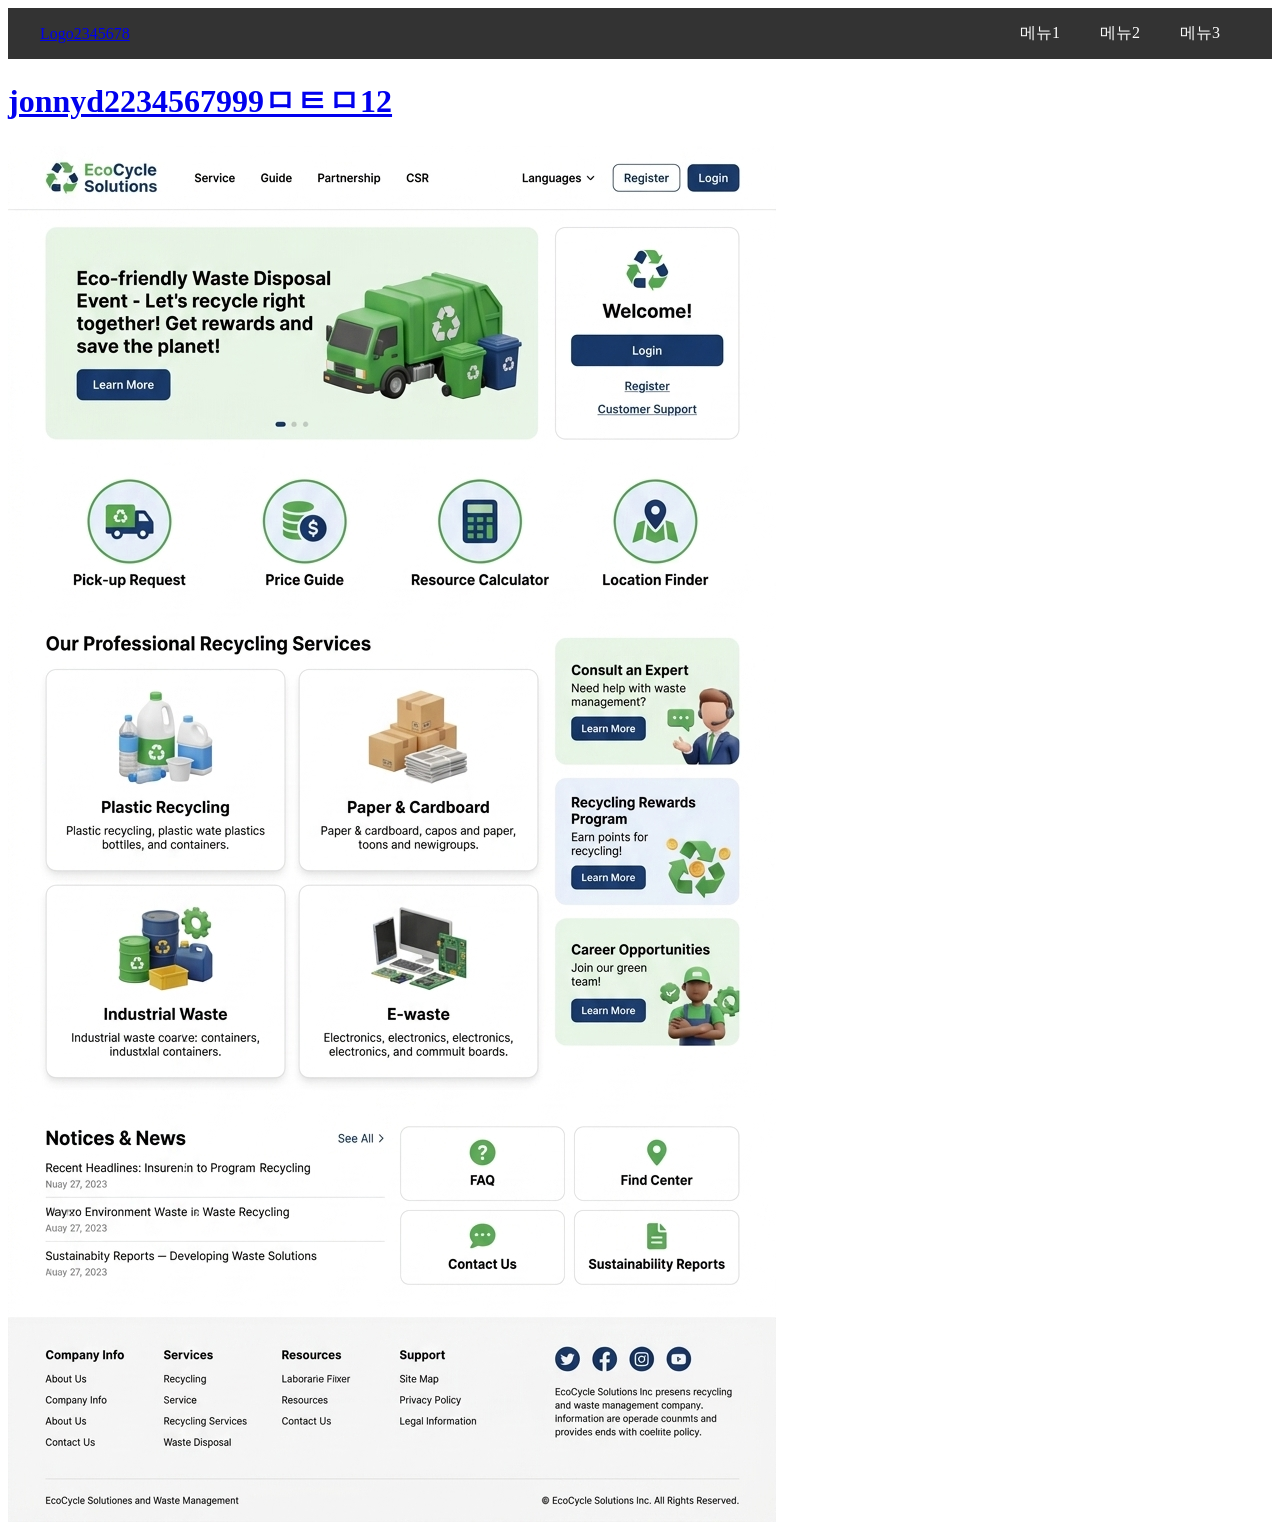
<file: index.html>
<!DOCTYPE html>
<html lang="ko">
<head>
    <meta charset="UTF-8">
    <meta name="viewport" content="width=device-width, initial-scale=1.0">
    <title>Document</title>
    <link rel="stylesheet" href="style.css">
</head>
<body>
    <nav>
        <div class="nav-container">
            <div class="logo">
                <a href="#">Logo2345678</a>
            </div>
            <ul class="nav-menu">
                <li><a href="#">메뉴1</a></li>
                <li><a href="#">메뉴2</a></li>
                <li><a href="#">메뉴3</a></li>
            </ul>
            <div class="hamburger" id="hamburger">
                <span></span>
                <span></span>
                <span></span<ul class="nav-menu">
                <li class="nav-item">
                    <a href="#">메뉴1</a>
                    <ul class="submenu">
                        <li><a href="#">메뉴1 서브1</a></li>
                        <li><a href="#">메뉴1 서브2</a></li>
                    </ul>
                </li>
                <li class="nav-item">
                    <a href="#">메뉴2</a>
                    <ul class="submenu">
                        <li><a href="#">메뉴2 서브1</a></li>
                        <li><a href="#">메뉴2 서브2</a></li>
                    </ul>
                </li>
                <li class="nav-item">
                    <a href="#">메뉴3</a>
                    <ul class="submenu">
                        <li><a href="#">메뉴3 서브1</a></li>
                        <li><a href="#">메뉴3 서브2</a></li>
                    </ul>
                </li>
            </ul>/* 서브메뉴 */
.submenu {
    display: none;
    position: absolute;
    top: 100%;
    left: 0;
    width: 100%;
    background-color: rgba(0, 0, 0, 0.9);
    z-index: 1000;
    padding: 0;
    margin: 0;
}

.submenu li {
    padding: 10px 20px;
}

.submenu li a {
    color: #ccc;
    text-decoration: none;
    display: block;
}

.submenu li a:hover {
    color: white;
}

/* 1 차 메뉴 호버 시 해당 서브메뉴 표시 */
.nav-item:hover .submenu {
    display: block;
}

/* 메뉴 간격 */
.nav-item {
    position: relative;
    margin-right: 10px;
}

/* 서브메뉴 컨테이너 제거 */
.submenu-container {
    display: none; /* 전체 컨테이너 제거 */
}
            </div>
        </div>
        <div class="submenu">
            <div class="submenu-container">
                <div class="submenu-column">
                    <h3>메뉴1 서브1</h3>
                    <ul>
                        <li><a href="#">항목1</a></li>
                        <li><a href="#">항목2</a></li>
                    </ul>
                </div>
                <div class="submenu-column">
                    <h3>메뉴1 서브2</h3>
                    <ul>
                        <li><a href="#">항목3</a></li>
                        <li><a href="#">항목4</a></li>
                    </ul>
                </div>
                <div class="submenu-column">
                    <h3>메뉴2 서브1</h3>
                    <ul>
                        <li><a href="#">항목5</a></li>
                        <li><a href="#">항목6</a></li>
                    </ul>
                </div>
                <div class="submenu-column">
                    <h3>메뉴3 서브1</h3>
                    <ul>
                        <li><a href="#">항목7</a></li>
                        <li><a href="#">항목8</a></li>
                    </ul>
                </div>
                <div class="submenu-column">
                    <h3>메뉴3 서브2</h3>
                    <ul>
                        <li><a href="#">항목9</a></li>
                        <li><a href="#">항목10</a></li>
                    </ul>
                </div>
            </div>
        </div>
    </nav>

    <h1><a href="jonny.html">jonnyd2234567999ㅁㅌㅁ12</a></h1>
    <img src="images/screen.png" alt="">

    <script src="https://cdnjs.cloudflare.com/ajax/libs/gsap/3.12.2/gsap.min.js"></script>
    <script src="script.js"></script>
</body>
</html>
</body>
</html>
</file>
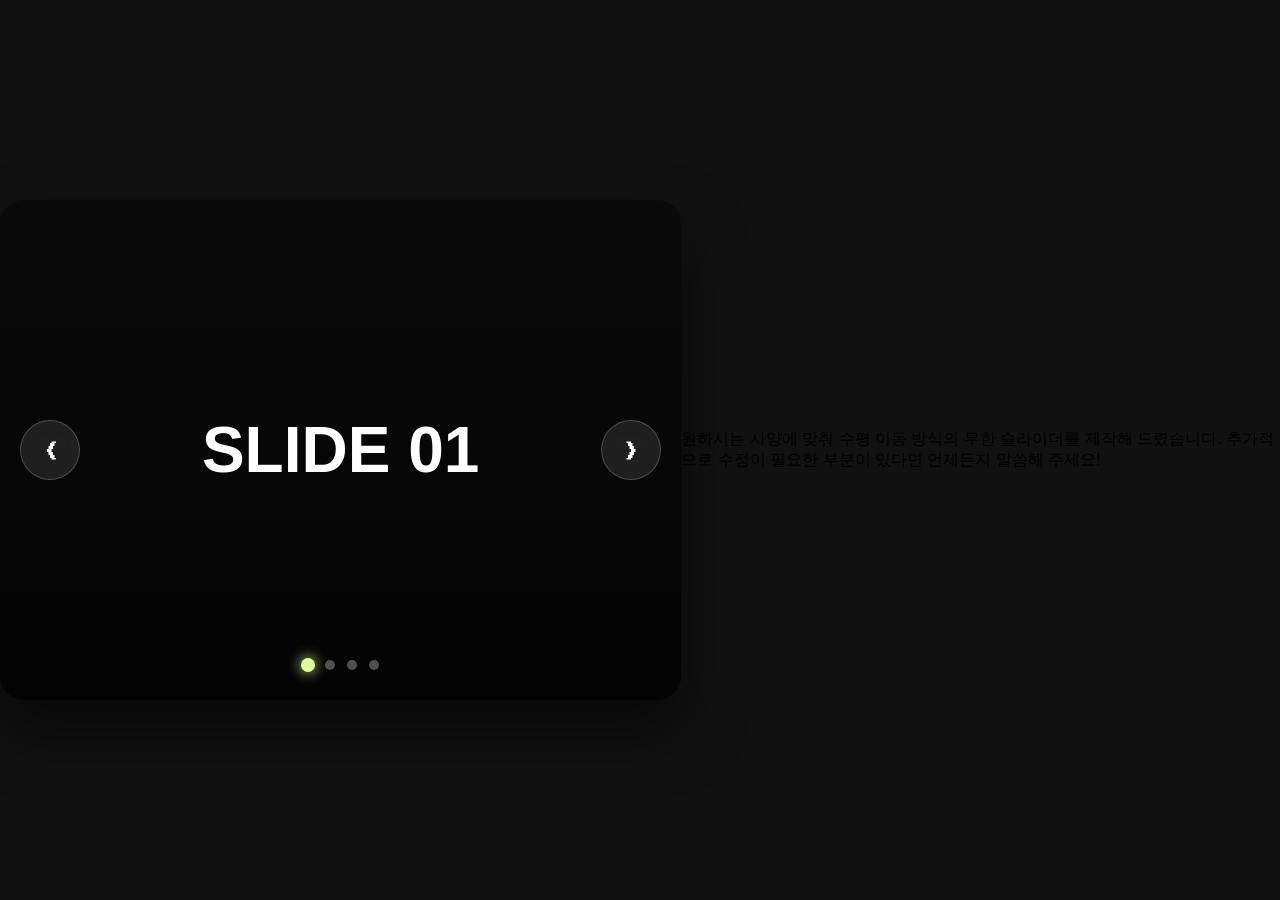
<file: kkk.html>
<!DOCTYPE html>
<html lang="ko">
<head>
    <meta charset="UTF-8">
    <meta name="viewport" content="width=device-width, initial-scale=1.0">
    <title>Modern Infinite Horizontal Slider</title>
    <style>
        :root {
            --primary-color: #deff9a;
            --bg-color: #0a0a0a;
            --slide-speed: 0.5s;
        }

        body {
            margin: 0;
            padding: 0;
            display: flex;
            justify-content: center;
            align-items: center;
            min-height: 100vh;
            background-color: #111;
            font-family: 'Urbanist', sans-serif;
        }

        /* 슬라이더 메인 컨테이너 */
        .slider-wrapper {
            position: relative;
            width: 90%;
            max-width: 1000px;
            height: 500px;
            overflow: hidden;
            border-radius: 24px;
            box-shadow: 0 30px 60px rgba(0,0,0,0.5);
            background-color: var(--bg-color);
        }

        /* 슬라이드들이 담긴 트랙 */
        .slider-track {
            display: flex;
            height: 100%;
            transition: transform var(--slide-speed) cubic-bezier(0.4, 0, 0.2, 1);
        }

        .slide {
            min-width: 100%;
            height: 100%;
            display: flex;
            justify-content: center;
            align-items: center;
            color: #fff;
            font-size: 4rem;
            font-weight: 700;
            background-size: cover;
            background-position: center;
            position: relative;
        }

        /* 슬라이드 오버레이 (텍스트 가독성) */
        .slide::after {
            content: '';
            position: absolute;
            top: 0; left: 0; width: 100%; height: 100%;
            background: linear-gradient(to top, rgba(0,0,0,0.7), transparent);
        }
        .slide span { position: relative; z-index: 2; }

        /* 네비게이션 버튼 (좌우 사이드 배치) */
        .nav-btn {
            position: absolute;
            top: 50%;
            transform: translateY(-50%);
            background: rgba(255, 255, 255, 0.1);
            backdrop-filter: blur(10px);
            border: 1px solid rgba(255, 255, 255, 0.2);
            color: #fff;
            width: 60px;
            height: 60px;
            border-radius: 50%;
            cursor: pointer;
            z-index: 10;
            display: flex;
            justify-content: center;
            align-items: center;
            font-size: 1.5rem;
            transition: all 0.3s ease;
        }

        .nav-btn:hover {
            background-color: var(--primary-color);
            color: #000;
            border-color: var(--primary-color);
            box-shadow: 0 0 20px var(--primary-color);
        }

        .prev-btn { left: 20px; }
        .next-btn { right: 20px; }

        /* 페이지네이션 도트 */
        .pagination {
            position: absolute;
            bottom: 30px;
            left: 50%;
            transform: translateX(-50%);
            display: flex;
            gap: 12px;
            z-index: 10;
        }

        .dot {
            width: 10px;
            height: 10px;
            background: rgba(255, 255, 255, 0.3);
            border-radius: 50%;
            cursor: pointer;
            transition: all 0.3s ease;
        }

        .dot.active {
            background: var(--primary-color);
            transform: scale(1.4);
            box-shadow: 0 0 10px var(--primary-color);
        }
    </style>
</head>
<body>

<div class="slider-wrapper">
    <button class="nav-btn prev-btn">❮</button>
    <button class="nav-btn next-btn">❯</button>

    <div class="slider-track" id="sliderTrack">
        <div class="slide" style="background-image: url('https://picsum.photos/id/10/1200/600')"><span>SLIDE 01</span></div>
        <div class="slide" style="background-image: url('https://picsum.photos/id/20/1200/600')"><span>SLIDE 02</span></div>
        <div class="slide" style="background-image: url('https://picsum.photos/id/30/1200/600')"><span>SLIDE 03</span></div>
        <div class="slide" style="background-image: url('https://picsum.photos/id/40/1200/600')"><span>SLIDE 04</span></div>
    </div>

    <div class="pagination" id="pagination"></div>
</div>

<script>
    const track = document.getElementById('sliderTrack');
    const originalSlides = Array.from(track.children);
    const prevBtn = document.querySelector('.prev-btn');
    const nextBtn = document.querySelector('.next-btn');
    const paginationContainer = document.getElementById('pagination');

    let currentIndex = 1; // 클론 때문에 1부터 시작
    const slideCount = originalSlides.length;
    let isMoving = false;

    // 1. 무한 루프를 위한 클론 생성
    const firstClone = originalSlides[0].cloneNode(true);
    const lastClone = originalSlides[slideCount - 1].cloneNode(true);

    track.appendChild(firstClone);
    track.insertBefore(lastClone, originalSlides[0]);

    // 2. 초기 위치 설정 (클론된 마지막 슬라이드 뒤인 실제 첫 슬라이드로)
    track.style.transform = `translateX(-100%)`;

    // 3. 동적 페이지네이션 생성
    originalSlides.forEach((_, i) => {
        const dot = document.createElement('div');
        dot.classList.add('dot');
        if (i === 0) dot.classList.add('active');
        dot.addEventListener('click', () => {
            if (isMoving) return;
            currentIndex = i + 1;
            moveSlider();
        });
        paginationContainer.appendChild(dot);
    });

    const dots = document.querySelectorAll('.dot');

    function moveSlider() {
        isMoving = true;
        track.style.transition = 'transform 0.5s cubic-bezier(0.4, 0, 0.2, 1)';
        track.style.transform = `translateX(-${currentIndex * 100}%)`;
        updateDots();
    }

    function updateDots() {
        dots.forEach(d => d.classList.remove('active'));
        let activeIndex = currentIndex - 1;
        if (currentIndex > slideCount) activeIndex = 0;
        else if (currentIndex < 1) activeIndex = slideCount - 1;
        dots[activeIndex].classList.add('active');
    }

    // 다음 슬라이드
    nextBtn.addEventListener('click', () => {
        if (isMoving) return;
        currentIndex++;
        moveSlider();
    });

    // 이전 슬라이드
    prevBtn.addEventListener('click', () => {
        if (isMoving) return;
        currentIndex--;
        moveSlider();
    });

    // 4. 무한 루프 핵심: 트랜지션 종료 후 위치 보정
    track.addEventListener('transitionend', () => {
        isMoving = false;
        if (currentIndex > slideCount) {
            track.style.transition = 'none';
            currentIndex = 1;
            track.style.transform = `translateX(-100%)`;
        } else if (currentIndex < 1) {
            track.style.transition = 'none';
            currentIndex = slideCount;
            track.style.transform = `translateX(-${slideCount * 100}%)`;
        }
    });
</script>

</body>
</html>

원하시는 사양에 맞춰 수평 이동 방식의 무한 슬라이더를 제작해 드렸습니다. 추가적으로 수정이 필요한 부분이 있다면 언제든지 말씀해 주세요!
</file>
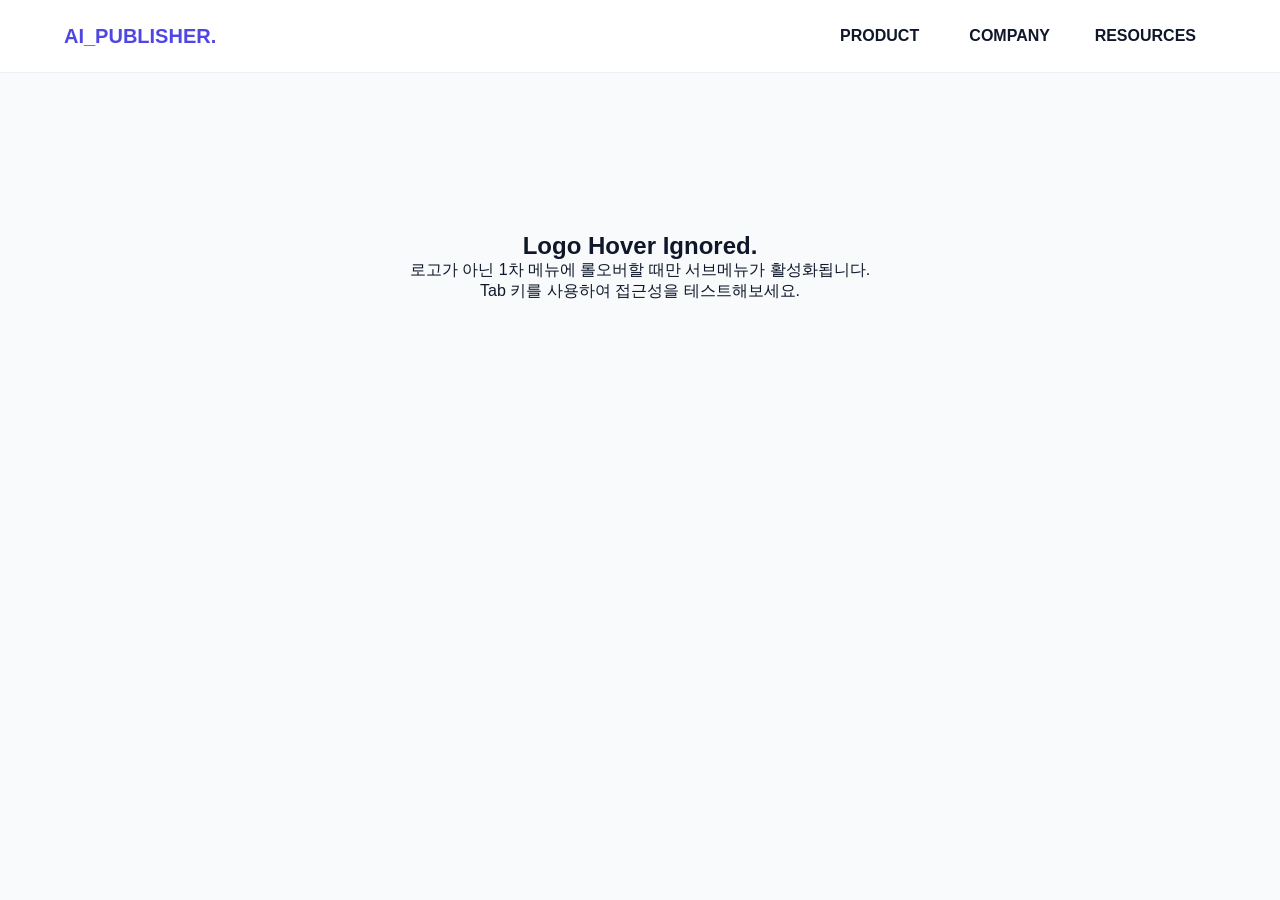
<file: korean-gnb-fullwidth-submenu.html>
<!--
@reference
name: Korean GNB Navigation
globs: ["**/*.html", "**/*.css", "**/*.js"]
alwaysApply: true

이 파일은 한국형 Full-Width Submenu GNB 패턴의 원본입니다.
구조, 클래스명, JS 이벤트 패턴 전부 이 파일을 기준으로 작업하세요.
-->
<!DOCTYPE html>
<html lang="ko">
<head>
    <meta charset="UTF-8">
    <meta name="viewport" content="width=device-width, initial-scale=1.0">
    <title>AI Publisher - Trendy Premium GNB (Fixed Hover & A11y)</title>
<style>
	/* [1. CSS VARIABLES] */
	:root {
		--primary: #4f46e5;
		--text-main: #0f172a;
		--text-sub: #475569;
		--bg-white: rgba(255, 255, 255, 1);
		--bg-sub-panel: #ffffff;
		--border-light: rgba(226, 232, 240, 0.6);
		--nav-h: 72px;
		--nav-container-max: 1200px;
		--z-header: 1000;
		--z-sub-menu: 1002;
		--z-panel: 900;
		--z-mobile-nav: 2000;
		--hover-bg: #f1f5f9; 
		--dynamic-panel-h: 0px;
		/* 숫자가 낮을수록 얇고, 높을수록 두껍습니다 */
		--fw-100: 100; /* Thin: 아주 가는 서체 (장식용) */
		--fw-300: 300; /* Light: 본문보다 가벼운 느낌 */
		--fw-400: 400; /* Regular: 기본 본문용 (가장 많이 씀) */
		--fw-700: 700; /* Bold: 강조 및 소제목 */
		--fw-900: 900; /* Black: 아주 두꺼운 메인 타이틀 */
	}

	/* [2. BASE RESET] */
	* { margin: 0; padding: 0; box-sizing: border-box; }
	body { font-family: 'Pretendard', sans-serif; color: var(--text-main); background: #f8fafc; }
	a { text-decoration: none; color: inherit; display: block; }
	ul { list-style: none; }
	button { border: none; background: none; cursor: pointer; }

	/* [3. HEADER STRUCTURE] */
	.gnb-header {
		position: fixed;
		top: 0; left: 0;
		width: 100%;
		background: var(--bg-white);
		border-bottom: 1px solid var(--border-light);
		z-index: var(--z-header);
	}

	/* 판넬 하단 브릿지 영역 (마우스 이탈 방지용 가상 영역) */
	.gnb-header::before {
		content: '';
		position: absolute;
		top: 100%; left: 0; width: 100%;
		height: var(--dynamic-panel-h);
		background: transparent;
		z-index: -1;
	}

	.nav-container {
		max-width: var(--nav-container-max);
		margin: 0 auto;
		padding: 0 24px;
		display: flex;
		justify-content: space-between;
		height: var(--nav-h);
	}

	.logo { 
		font-size: 1.25rem; 
		font-weight: 800; 
		color: var(--primary); 
		display: flex;
		align-items: center;
	}
	
	/* [PC NAVIGATION - 포인트 바 애니메이션] */
	@media (min-width: 1025px) {
		.depth1 {
			position: relative; /* 바(bar)의 기준점 */
			display: flex;
			align-items: center;
			justify-content: center;
			height: 100%;
			font-weight: 600;
			padding: 0 20px;
			transition: color 0.3s;
		}

		/* 1차 메뉴 하단 포인트 바 디자인 */
		.depth1::before {
			content: '';
			position: absolute;
			bottom: 15px; /* 바의 수직 위치 (취향에 따라 조절) */
			left: 50%;
			transform: translateX(-50%) scaleX(0); /* 처음엔 크기 0 */
			width: 40px; /* 바의 가로 길이 */
			height: 3px; /* 바의 두께 */
			background-color: var(--primary);
			border-radius: 2px;
			transition: transform 0.3s cubic-bezier(0.175, 0.885, 0.32, 1.275);
			z-index: 10;
		}

		/* 1차 메뉴에 호버하거나, 키보드로 포커스 되었을 때 바가 나타남 */
		.menu-item:hover .depth1::before,
		.menu-item:focus-within .depth1::before {
			transform: translateX(-50%) scaleX(1); /* 크기 1로 확장 */
		}

		/* 1차 메뉴 텍스트 색상 변경 */
		.menu-item:hover .depth1,
		.menu-item:focus-within .depth1 {
			color: var(--primary);
		}
}
	/* [4. PC NAVIGATION] */
	@media (min-width: 1025px) {
		.m-only { display: none; }
		.main-menu { display: flex; height: 100%; }

		.menu-item {
			position: relative;
			height: 100%;
			min-width: 130px;
			z-index: var(--z-sub-menu); 
		}

		/* 1차 메뉴 롤오버/포커스 시 배경색 (메뉴 영역 한정) */
		.menu-item:hover::after,
		.menu-item:focus-within::after {
			content: '';
			position: absolute;
			top: 0; left: 0; width: 100%;
			height: calc(var(--nav-h) + var(--dynamic-panel-h)); 
			background-color: var(--hover-bg);
			z-index: -1; 
			pointer-events: none;
		}

		.depth1 {
			display: flex;
			align-items: center;
			justify-content: center;
			height: 100%;
			font-weight: 600;
			padding: 0 20px;
			transition: color 0.2s;
		}

		.menu-item:hover .depth1,
		.menu-item:focus-within .depth1 { color: var(--primary); }

		.sub-menu {
			display: none; 
			position: absolute;
			top: var(--nav-h);
			left: 0;
			width: 100%;
			padding: 20px 0 30px; 
			text-align: center;
		}

		/* 판넬 활성화 상태일 때만 서브메뉴 노출 */
		.gnb-header.is-active .sub-menu { display: block; }

		.sub-menu li a {
			padding: 10px 12px;
			font-size: 0.9rem;
			color: var(--text-sub);
			border-radius: 8px;
			margin: 0 10px;
			transition: 0.2s;
		}
		.sub-menu li a:hover,
		.sub-menu li a:focus { 
			background: var(--primary); 
			color: #fff; 
			outline: none;
		}

		.sub-bg-panel {
			position: absolute;
			top: var(--nav-h);
			left: 0;
			width: 100%;
			height: 0;
			background: var(--bg-sub-panel);
			box-shadow: 0 20px 25px -5px rgba(0, 0, 0, 0.05);
			border-bottom: 0px solid var(--border-light);
			transition: height 0.4s cubic-bezier(0.165, 0.84, 0.44, 1);
			z-index: var(--z-panel);
			pointer-events: none;
		}
		.gnb-header.is-active .sub-bg-panel { border-bottom-width: 1px; }
	}

	/* [5. MOBILE NAVIGATION] (생략 없이 유지) */
	@media (max-width: 1024px) {
		.pc-only { display: none; }
		.m-menu-btn { font-size: 28px; }
		.nav-wrapper {
			position: fixed; top: 0; right: -100%;
			width: 80%; max-width: 320px; height: 100vh;
			background: var(--bg-white); transition: right 0.4s;
			padding-top: 80px; z-index: var(--z-mobile-nav); overflow-y: auto;
		}
		.nav-wrapper.is-open { right: 0; }
		.m-close-btn { position: absolute; top: 24px; right: 24px; font-size: 28px; }
		.depth1 { padding: 20px 30px; font-weight: 700; border-bottom: 1px solid var(--border-light); display: flex; justify-content: space-between; }
		.depth1::after { content: '＋'; transition: 0.3s; }
		.menu-item.active .depth1::after { content: '－'; transform: rotate(180deg); color: var(--primary); }
		.sub-menu { max-height: 0; overflow: hidden; background: #f8fafc; transition: max-height 0.4s, opacity 0.3s; opacity: 0; }
		.sub-menu.is-visible { max-height: 1000px; opacity: 1; }
		.sub-menu li a { padding: 14px 40px; color: var(--text-sub); }
	}

	.main-hero { margin-top: var(--nav-h); padding: 160px 24px; text-align: center; }
</style>
</head>
<body>

<header class="gnb-header">
    <div class="nav-container">
        <h1 class="logo"><a href="#">AI_PUBLISHER.</a></h1>
        
        <button type="button" class="m-menu-btn m-only">☰</button>
        
        <nav class="nav-wrapper">
            <button type="button" class="m-close-btn m-only">✕</button>
            <ul class="main-menu">
                <li class="menu-item">
                    <a href="#" class="depth1">PRODUCT</a>
                    <ul class="sub-menu">
                        <li><a href="#">Core Engine</a></li>
                        <li><a href="#">Analysis Kit</a></li>
                        <li><a href="#">Connect API</a></li>
                    </ul>
                </li>
                <li class="menu-item">
                    <a href="#" class="depth1">COMPANY</a>
                    <ul class="sub-menu">
                        <li><a href="#">Identity</a></li>
                        <li><a href="#">Team</a></li>
                        <li><a href="#">Careers</a></li>
                    </ul>
                </li>
                <li class="menu-item">
                    <a href="#" class="depth1">RESOURCES</a>
                    <ul class="sub-menu">
                        <li><a href="#">Docs</a></li>
                        <li><a href="#">Changelog</a></li>
                        <li><a href="#">Premium Support</a></li>
                        <li><a href="#">Tutorials</a></li>
                        <li><a href="#">Case Studies</a></li>
                    </ul>
                </li>
            </ul>
        </nav>
        <div class="sub-bg-panel pc-only"></div>
    </div>
</header>

<main class="main-hero">
    <h2>Logo Hover Ignored.</h2>
    <p>로고가 아닌 1차 메뉴에 롤오버할 때만 서브메뉴가 활성화됩니다.</p>
    <p>Tab 키를 사용하여 접근성을 테스트해보세요.</p>
</main>

<script>
    const header = document.querySelector('.gnb-header');
    const mainMenu = document.querySelector('.main-menu');
    const subBgPanel = document.querySelector('.sub-bg-panel');
    const navWrapper = document.querySelector('.nav-wrapper');
    const mMenuBtn = document.querySelector('.m-menu-btn');
    const mCloseBtn = document.querySelector('.m-close-btn');
    const depth1Links = document.querySelectorAll('.depth1');

    // [기능] 서브메뉴 판넬 열기
    const openPanel = () => {
        if (window.innerWidth > 1024) {
            const subMenus = document.querySelectorAll('.sub-menu');
            let maxHeight = 0;
            
            // 모든 서브메뉴 중 가장 높은 높이 계산
            subMenus.forEach(menu => {
                menu.style.display = 'block';
                const h = menu.offsetHeight;
                if (h > maxHeight) maxHeight = h;
                menu.style.display = ''; 
            });

            header.classList.add('is-active');
            subBgPanel.style.height = maxHeight + 'px';
            document.documentElement.style.setProperty('--dynamic-panel-h', maxHeight + 'px');
        }
    };

    // [기능] 서브메뉴 판넬 닫기
    const closePanel = () => {
        header.classList.remove('is-active');
        subBgPanel.style.height = '0';
        document.documentElement.style.setProperty('--dynamic-panel-h', '0px');
    };

    /* --- PC: 마우스 및 키보드 이벤트 --- */

    /* 마우스가 메인 메뉴 영역에 들어올 때만 전체 판넬 열림 */
	mainMenu.addEventListener('mouseenter', openPanel);

	/* 마우스가 헤더(로고+메뉴+판넬 포함)를 완전히 벗어날 때 닫힘 */
	header.addEventListener('mouseleave', closePanel);

	/* 키보드 탭으로 메뉴 진입 시 열림 */
	mainMenu.addEventListener('focusin', openPanel);

	/* 키보드 탭이 헤더를 완전히 빠져나갈 때 닫힘 */
	header.addEventListener('focusout', (e) => {
		if (!header.contains(e.relatedTarget)) {
			closePanel();
		}
	});

    /* --- MOBILE: 로직 (기존 유지) --- */
    const resetMobileMenus = () => {
        document.querySelectorAll('.sub-menu').forEach(s => s.classList.remove('is-visible'));
        document.querySelectorAll('.menu-item').forEach(li => li.classList.remove('active'));
    };

    mMenuBtn.addEventListener('click', () => { 
        navWrapper.classList.add('is-open'); 
        document.body.style.overflow = 'hidden'; 
    });
    
    mCloseBtn.addEventListener('click', () => { 
        navWrapper.classList.remove('is-open'); 
        document.body.style.overflow = ''; 
        resetMobileMenus(); 
    });

    depth1Links.forEach(link => {
        link.addEventListener('click', (e) => {
            if (window.innerWidth <= 1024) {
                e.preventDefault();
                const subMenu = link.nextElementSibling;
                const parentLi = link.parentElement;
                const isOpen = subMenu.classList.contains('is-visible');
                resetMobileMenus();
                if (!isOpen) { 
                    subMenu.classList.add('is-visible'); 
                    parentLi.classList.add('active'); 
                }
            }
        });
    });
</script>

</body>
</html>
</file>
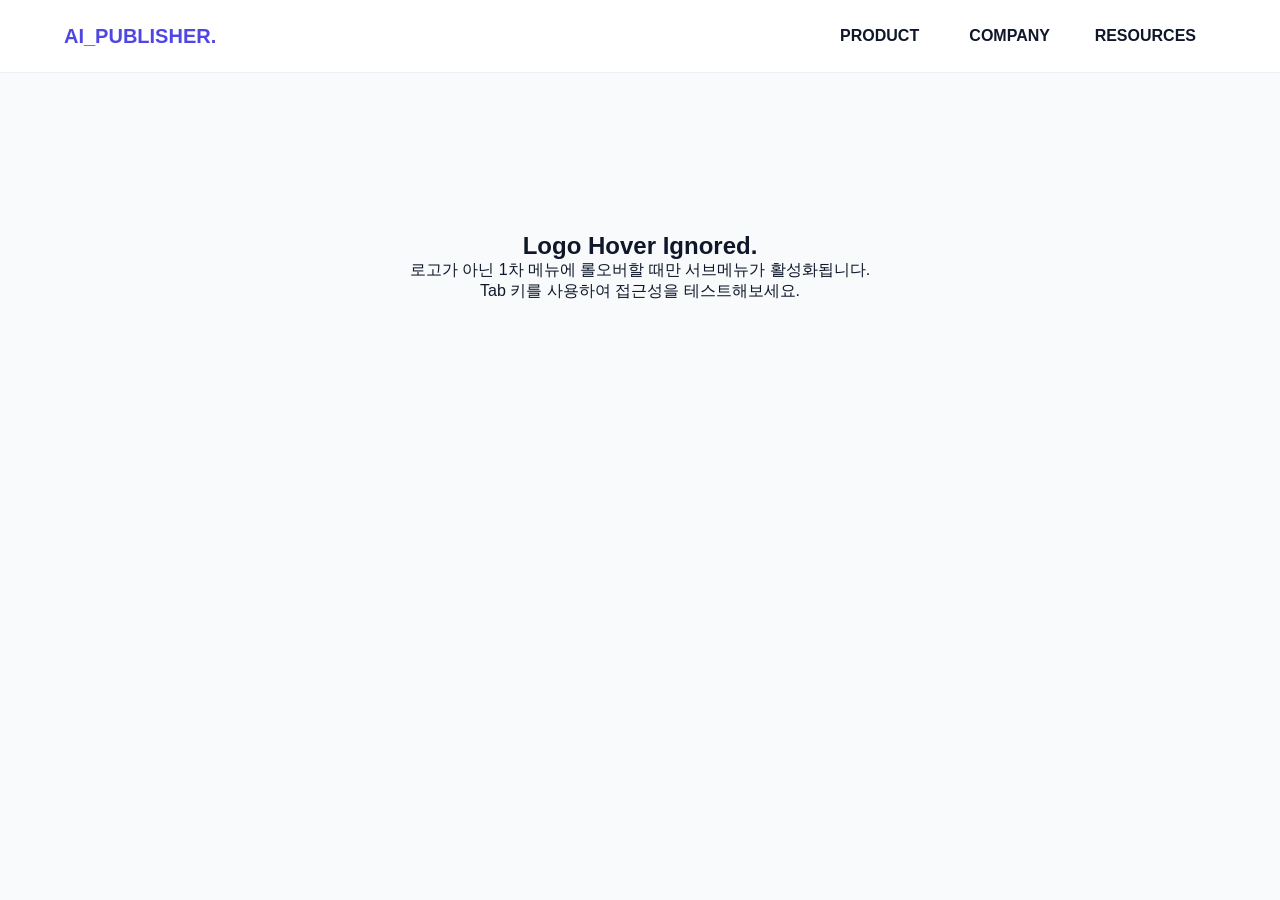
<file: nav.html>
<!DOCTYPE html>
<html lang="ko">
<head>
    <meta charset="UTF-8">
    <meta name="viewport" content="width=device-width, initial-scale=1.0">
    <title>AI Publisher - Trendy Premium GNB (Fixed Hover & A11y)</title>
<style>
	/* [1. CSS VARIABLES] */
	:root {
		--primary: #4f46e5;
		--text-main: #0f172a;
		--text-sub: #475569;
		--bg-white: rgba(255, 255, 255, 1);
		--bg-sub-panel: var(--bg-white); /* 배경색 변경 */
		--border-light: rgba(226, 232, 240, 0.6);
		--nav-h: 72px;
		--nav-container-max: 1200px;
		--z-header: 1000;
		--z-sub-menu: 1002;
		--z-panel: 900;
		--z-mobile-nav: 2000;
		--hover-bg: #f1f5f9; 
		--dynamic-panel-h: 0px;
		/* 숫자가 낮을수록 얇고, 높을수록 두껍니다 */
		--fw-100: 100; /* Thin: 아주 가는 서체 (장식용) */
		--fw-300: 300; /* Light: 본문보다 가벼운 느낌 */
		--fw-400: 400; /* Regular: 기본 본문용 (가장 많이 씀) */
		--fw-700: 700; /* Bold: 강조 및 소제목 */
		--fw-900: 900; /* Black: 아주 두꺼운 메인 타이틀 */
	}

	/* [2. BASE RESET] */
	* { margin: 0; padding: 0; box-sizing: border-box; }
	body { font-family: 'Pretendard', sans-serif; color: var(--text-main); background: #f8fafc; }
	a { text-decoration: none; color: inherit; display: block; }
	ul { list-style: none; }
	button { border: none; background: none; cursor: pointer; }

	/* [3. HEADER STRUCTURE] */
	.gnb-header {
		position: fixed;
		top: 0; 
		left: 0;
		width: 100%;
		background: var(--bg-white);
		border-bottom: 1px solid var(--border-light);
		z-index: var(--z-header);
	}

	/* 판넬 하단 브릿지 영역 (마우스 이탈 방지용 가상 영역) */
	.gnb-header::before {
		content: '';
		position: absolute;
		top: 100%; left: 0; width: 100%;
		height: var(--dynamic-panel-h);
		background: transparent;
		z-index: -1;
	}

	.nav-container {
		max-width: var(--nav-container-max);
		margin: 0 auto;
		padding: 0 24px;
		display: flex;
		justify-content: space-between;
		height: var(--nav-h);
	}

	.logo { 
		font-size: 1.25rem; 
		font-weight: 800; 
		color: var(--primary); 
		display: flex;
		align-items: center;
	}
	
	/* [PC NAVIGATION - 포인트 바 애니메이션] */
	@media (min-width: 1025px) {
		.depth1 {
			position: relative; /* 바(bar)의 기준점 */
			display: flex;
			align-items: center;
			justify-content: center;
			height: 100%;
			font-weight: 600;
			padding: 0 20px;
			transition: color 0.3s;
		}

		/* 1차 메뉴 하단 포인트 바 디자인 */
		.depth1::before {
			content: '';
			position: absolute;
			bottom: 15px; /* 바의 수직 위치 (취향에 따라 조절) */
			left: 50%;
			transform: translateX(-50%) scaleX(0); /* 처음엔 크기 0 */
			width: 40px; /* 바의 가로 길이 */
			height: 3px; /* 바의 두께 */
			background-color: var(--primary);
			border-radius: 2px;
			transition: transform 0.3s cubic-bezier(0.175, 0.885, 0.32, 1.275);
			z-index: 10;
		}

		/* 1차 메뉴에 호버하거나, 키보드로 포커스 되었을 때 바가 나타남 */
		.menu-item:hover .depth1::before,
		.menu-item:focus-within .depth1::before {
			transform: translateX(-50%) scaleX(1); /* 크기 1로 확장 */
		}

		/* 1차 메뉴 텍스트 색상 변경 */
		.menu-item:hover .depth1,
		.menu-item:focus-within .depth1 {
			color: var(--primary);
		}
}
	/* [4. PC NAVIGATION] */
	@media (min-width: 1025px) {
		.m-only { display: none; }
		.main-menu { display: flex; height: 100%; }

		.menu-item {
			position: relative;
			height: 100%;
			min-width: 130px;
			z-index: var(--z-sub-menu); 
		}

		/* 1차 메뉴 롤오버/포커스 시 배경색 (메뉴 영역 한정) */
		.menu-item:hover::after,
		.menu-item:focus-within::after {
			content: '';
			position: absolute;
			top: 0; left: 0; width: 100%;
			height: calc(var(--nav-h) + var(--dynamic-panel-h)); 
			background-color: var(--hover-bg);
			z-index: -1; 
			pointer-events: none;
		}

		.depth1 {
			display: flex;
			align-items: center;
			justify-content: center;
			height: 100%;
			font-weight: 600;
			padding: 0 20px;
			transition: color 0.2s;
		}

		.menu-item:hover .depth1,
		.menu-item:focus-within .depth1 { color: var(--primary); }

		.sub-menu {
			display: none; 
			position: absolute;
			top: var(--nav-h);
			left: 0;
			width: 100%;
			padding: 20px 0 30px; 
			text-align: center;
		}

		/* 판넬 활성화 상태일 때만 서브메뉴 노출 */
		.gnb-header.is-active .sub-menu { display: block; }

		.sub-menu li a {
			padding: 10px 12px;
			font-size: 0.9rem;
			color: var(--text-sub);
			border-radius: 8px;
			margin: 0 10px;
			transition: 0.2s;
		}
		.sub-menu li a:hover,
		.sub-menu li a:focus { 
			background: var(--primary); 
			color: #fff; 
			outline: none;
		}

		.sub-bg-panel {
			background-color: red;		
			position: absolute;
			top: var(--nav-h);
			left: 0;
			width: 100%;
			height: 0;
			background: var(--bg-sub-panel); /* 배경색 변경 */
			box-shadow: 0 20px 25px -5px rgba(0, 0, 0, 0.05);
			border-bottom: 0px solid var(--border-light);
			transition: height 0.4s cubic-bezier(0.165, 0.84, 0.44, 1);
			z-index: var(--z-panel);
			pointer-events: none;
		}
		.gnb-header.is-active .sub-bg-panel { border-bottom-width: 1px; }
	}

	/* [5. MOBILE NAVIGATION] (생략 없이 유지) */
	@media (max-width: 1024px) {
		.pc-only { display: none; }
		.m-menu-btn { font-size: 28px; }
		.nav-wrapper {
			position: fixed; top: 0; right: -100%;
			width: 80%; max-width: 320px; height: 100vh;
			background: var(--bg-white); transition: right 0.4s;
			padding-top: 80px; z-index: var(--z-mobile-nav); overflow-y: auto;
		}
		.nav-wrapper.is-open { right: 0; }
		.m-close-btn { position: absolute; top: 24px; right: 24px; font-size: 28px; }
		.depth1 { padding: 20px 30px; font-weight: 700; border-bottom: 1px solid var(--border-light); display: flex; justify-content: space-between; }
		.depth1::after { content: '＋'; transition: 0.3s; }
		.menu-item.active .depth1::after { content: '－'; transform: rotate(180deg); color: var(--primary); }
		.sub-menu { max-height: 0; overflow: hidden; background: #f8fafc; transition: max-height 0.4s, opacity 0.3s; opacity: 0; }
		.sub-menu.is-visible { max-height: 1000px; opacity: 1; }
		.sub-menu li a { padding: 14px 40px; color: var(--text-sub); }
	}

	.main-hero { margin-top: var(--nav-h); padding: 160px 24px; text-align: center; }
</style>
</head>
<body>

<header class="gnb-header">
    <div class="nav-container">
        <h1 class="logo"><a href="#">AI_PUBLISHER.</a></h1>
        
        <button type="button" class="m-menu-btn m-only">☰</button>
        
        <nav class="nav-wrapper">
            <button type="button" class="m-close-btn m-only">✕</button>
            <ul class="main-menu">
                <li class="menu-item">
                    <a href="#" class="depth1">PRODUCT</a>
                    <ul class="sub-menu">
                        <li><a href="#">Core Engine</a></li>
                        <li><a href="#">Analysis Kit</a></li>
                        <li><a href="#">Connect API</a></li>
                    </ul>
                </li>
                <li class="menu-item">
                    <a href="#" class="depth1">COMPANY</a>
                    <ul class="sub-menu">
                        <li><a href="#">Identity</a></li>
                        <li><a href="#">Team</a></li>
                        <li><a href="#">Careers</a></li>
                    </ul>
                </li>
                <li class="menu-item">
                    <a href="#" class="depth1">RESOURCES</a>
                    <ul class="sub-menu">
                        <li><a href="#">Docs</a></li>
                        <li><a href="#">Changelog</a></li>
                        <li><a href="#">Premium Support</a></li>
                        <li><a href="#">Tutorials</a></li>
                        <li><a href="#">Case Studies</a></li>
                    </ul>
                </li>
            </ul>
        </nav>
        <div class="sub-bg-panel pc-only"></div>
    </div>
</header>

<main class="main-hero">
    <h2>Logo Hover Ignored.</h2>
    <p>로고가 아닌 1차 메뉴에 롤오버할 때만 서브메뉴가 활성화됩니다.</p>
    <p>Tab 키를 사용하여 접근성을 테스트해보세요.</p>
</main>

<script>
    const header = document.querySelector('.gnb-header');
    const mainMenu = document.querySelector('.main-menu');
    const subBgPanel = document.querySelector('.sub-bg-panel');
    const navWrapper = document.querySelector('.nav-wrapper');
    const mMenuBtn = document.querySelector('.m-menu-btn');
    const mCloseBtn = document.querySelector('.m-close-btn');
    const depth1Links = document.querySelectorAll('.depth1');

    // [기능] 서브메뉴 판넬 열기
    const openPanel = () => {
        if (window.innerWidth > 1024) {
            const subMenus = document.querySelectorAll('.sub-menu');
            let maxHeight = 0;
            
            // 모든 서브메뉴 중 가장 높은 높이 계산
            subMenus.forEach(menu => {
                menu.style.display = 'block';
                const h = menu.offsetHeight;
                if (h > maxHeight) maxHeight = h;
                menu.style.display = ''; 
            });

            header.classList.add('is-active');
            subBgPanel.style.height = maxHeight + 'px';
            document.documentElement.style.setProperty('--dynamic-panel-h', maxHeight + 'px');
        }
    };

    // [기능] 서브메뉴 판넬 닫기
    const closePanel = () => {
        header.classList.remove('is-active');
        subBgPanel.style.height = '0';
        document.documentElement.style.setProperty('--dynamic-panel-h', '0px');
    };

    /* --- PC: 마우스 및 키보드 이벤트 --- */

    /* 마우스가 메인 메뉴 영역에 들어올 때만 전체 판넬 열림 */
	mainMenu.addEventListener('mouseenter', openPanel);

	/* 마우스가 헤더(로고+메뉴+판넬 포함)를 완전히 벗어날 때 닫힘 */
	header.addEventListener('mouseleave', closePanel);

	/* 키보드 탭으로 메뉴 진입 시 열림 */
	mainMenu.addEventListener('focusin', openPanel);

	/* 키보드 탭이 헤더를 완전히 빠져나갈 때 닫힘 */
	header.addEventListener('focusout', (e) => {
		if (!header.contains(e.relatedTarget)) {
			closePanel();
		}
	});

    /* --- MOBILE: 로직 (기존 유지) --- */
    const resetMobileMenus = () => {
        document.querySelectorAll('.sub-menu').forEach(s => s.classList.remove('is-visible'));
        document.querySelectorAll('.menu-item').forEach(li => li.classList.remove('active'));
    };

    mMenuBtn.addEventListener('click', () => { 
        navWrapper.classList.add('is-open'); 
        document.body.style.overflow = 'hidden'; 
    });
    
    mCloseBtn.addEventListener('click', () => { 
        navWrapper.classList.remove('is-open'); 
        document.body.style.overflow = ''; 
        resetMobileMenus(); 
    });

    depth1Links.forEach(link => {
        link.addEventListener('click', (e) => {
            if (window.innerWidth <= 1024) {
                e.preventDefault();
                const subMenu = link.nextElementSibling;
                const parentLi = link.parentElement;
                const isOpen = subMenu.classList.contains('is-visible');
                resetMobileMenus();
                if (!isOpen) { 
                    subMenu.classList.add('is-visible'); 
                    parentLi.classList.add('active'); 
                }
            }
        });
    });
</script>

</body>
</html>
</file>
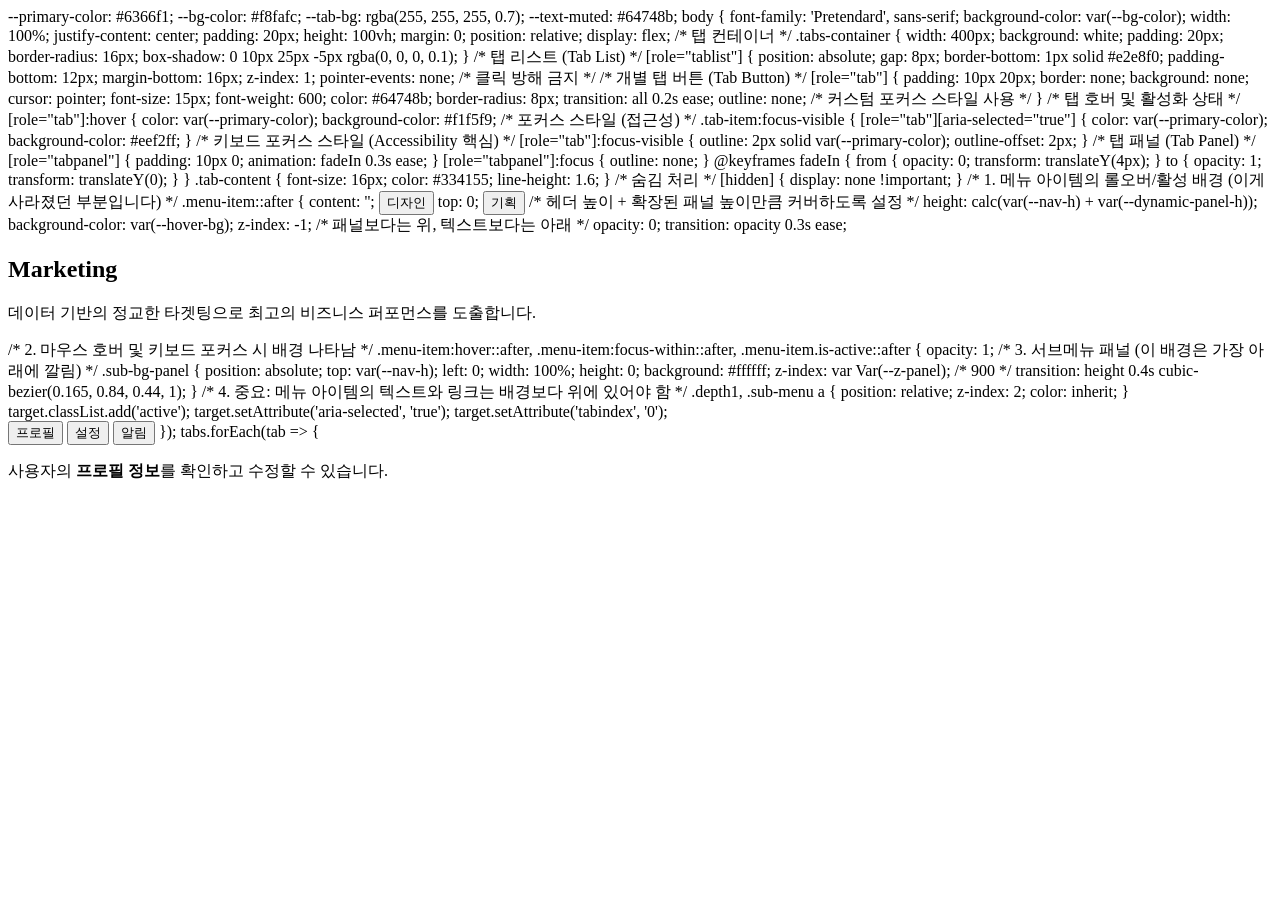
<file: tab2.html>
<!DOCTYPE html>
<html lang="ko">
<head>
    <meta charset="UTF-8">
    <meta name="viewport" content="width=device-width, initial-scale=1.0">
    <title>Accessible Tab Component</title>
    <script src="https://cdnjs.cloudflare.com/ajax/libs/gsap/3.12.2/gsap.min.js"></script>

            --primary-color: #6366f1;
            --bg-color: #f8fafc;
            --tab-bg: rgba(255, 255, 255, 0.7);
            --text-muted: #64748b;
        body {
            font-family: 'Pretendard', sans-serif;
            background-color: var(--bg-color);
            width: 100%;
            justify-content: center;
            padding: 20px;
            height: 100vh;
            margin: 0;
            position: relative;
            display: flex;
        /* 탭 컨테이너 */
        .tabs-container {
            width: 400px;
            background: white;
            padding: 20px;
            border-radius: 16px;
            box-shadow: 0 10px 25px -5px rgba(0, 0, 0, 0.1);
        }

        /* 탭 리스트 (Tab List) */
        [role="tablist"] {
            position: absolute;
            gap: 8px;
            border-bottom: 1px solid #e2e8f0;
            padding-bottom: 12px;
            margin-bottom: 16px;
            z-index: 1;
            pointer-events: none; /* 클릭 방해 금지 */
        /* 개별 탭 버튼 (Tab Button) */
        [role="tab"] {
            padding: 10px 20px;
            border: none;
            background: none;
            cursor: pointer;
            font-size: 15px;
            font-weight: 600;
            color: #64748b;
            border-radius: 8px;
            transition: all 0.2s ease;
            outline: none; /* 커스텀 포커스 스타일 사용 */
        }

        /* 탭 호버 및 활성화 상태 */
        [role="tab"]:hover {
            color: var(--primary-color);
            background-color: #f1f5f9;
        /* 포커스 스타일 (접근성) */
        .tab-item:focus-visible {
        [role="tab"][aria-selected="true"] {
            color: var(--primary-color);
            background-color: #eef2ff;
        }

        /* 키보드 포커스 스타일 (Accessibility 핵심) */
        [role="tab"]:focus-visible {
            outline: 2px solid var(--primary-color);
            outline-offset: 2px;
        }

        /* 탭 패널 (Tab Panel) */
        [role="tabpanel"] {
            padding: 10px 0;
            animation: fadeIn 0.3s ease;
        }

        [role="tabpanel"]:focus {
            outline: none;
        }

        @keyframes fadeIn {
            from { opacity: 0; transform: translateY(4px); }
            to { opacity: 1; transform: translateY(0); }
        }

        .tab-content {
            font-size: 16px;
            color: #334155;
            line-height: 1.6;
        }

        /* 숨김 처리 */
        [hidden] {
            display: none !important;
        }

        /* 1. 메뉴 아이템의 롤오버/활성 배경 (이게 사라졌던 부분입니다) */
        .menu-item::after {
            content: '';
        <button role="tab" aria-selected="true" aria-controls="panel-1" id="tab-1" class="tab-item active">디자인</button>
            top: 0;
        <button role="tab" aria-selected="false" aria-controls="panel-4" id="tab-4" class="tab-item" tabindex="-1">기획</button>
    </div>
            /* 헤더 높이 + 확장된 패널 높이만큼 커버하도록 설정 */
            height: calc(var(--nav-h) + var(--dynamic-panel-h));
            background-color: var(--hover-bg);
            z-index: -1; /* 패널보다는 위, 텍스트보다는 아래 */
            opacity: 0;
            transition: opacity 0.3s ease;
            <h2>Marketing</h2>
            <p>데이터 기반의 정교한 타겟팅으로 최고의 비즈니스 퍼포먼스를 도출합니다.</p>
        </article>
        /* 2. 마우스 호버 및 키보드 포커스 시 배경 나타남 */
        .menu-item:hover::after,
        .menu-item:focus-within::after,
        .menu-item.is-active::after {
            opacity: 1;


        /* 3. 서브메뉴 패널 (이 배경은 가장 아래에 깔림) */
        .sub-bg-panel {
            position: absolute;
            top: var(--nav-h);
            left: 0;
            width: 100%;
            height: 0;
            background: #ffffff;
            z-index: var Var(--z-panel); /* 900 */
            transition: height 0.4s cubic-bezier(0.165, 0.84, 0.44, 1);
        }

        /* 4. 중요: 메뉴 아이템의 텍스트와 링크는 배경보다 위에 있어야 함 */
        .depth1, .sub-menu a {
            position: relative;
            z-index: 2;
            color: inherit;
        }
    </style>
        target.classList.add('active');
        target.setAttribute('aria-selected', 'true');
        target.setAttribute('tabindex', '0');
<div class="tabs-container">
    <!-- WAI-ARIA 구조 준수 -->
    <div role="tablist" aria-label="메뉴 선택">
        <button role="tab" aria-selected="true" aria-controls="panel-1" id="tab-1" class="tab-btn">
            프로필
        </button>
        <button role="tab" aria-selected="false" aria-controls="panel-2" id="tab-2" class="tab-btn" tabindex="-1">
            설정
        </button>
        <button role="tab" aria-selected="false" aria-controls="panel-3" id="tab-3" class="tab-btn" tabindex="-1">
            알림
        </button>
        });
    tabs.forEach(tab => {
    <div role="tabpanel" id="panel-1" aria-labelledby="tab-1" class="tab-content">
        <p>사용자의 <strong>프로필 정보</strong>를 확인하고 수정할 수 있습니다.</p>
    </div>

    <div
          role="tabpanel" id="panel-2" aria-labelledby="tab-2" class="tab-content" hidden>
        <p>시스템 <strong>환경 설정</strong>을 변경할 수 있습니다.</p>
    </div>

    <div role="tabpanel" id="panel-3" aria-labelledby="tab-3" class="tab-content" hidden>
        <p>새로운 <strong>알림 메시지</strong>가 도착했습니다.</p>
    </div>
</div>
<script>
    const tabList = document.querySelector('[role="tablist"]');
    const tabs = document.querySelectorAll('[role="tab"]');
    const panels = document.querySelectorAll('[role="tabpanel"]');

    // 탭 전환 함수
    function changeTab(newTab) {
        const targetPanelId = newTab.getAttribute('aria-controls');

        // 1. 모든 탭의 aria-selected 상태 업데이트
        tabs.forEach(tab => {
            const isSelected = tab === newTab;
            tab.setAttribute('aria-selected', isSelected ? 'true' : 'false');
            tab.setAttribute('tabindex', isSelected ? '0' : '-1');
        });

        // 2. 모든 패널 표시/숨김 처리
        panels.forEach(panel => {
            if (panel.id === targetPanelId) {
                panel.removeAttribute('hidden');
            } else {
                panel.setAttribute('hidden', '');
            }
        });
    }

    // 이벤트 리스너 등록
    tabs.forEach(tab => {
        // 클릭 이벤트
        tab.addEventListener('click', (e) => {
            changeTab(e.currentTarget);
        });

        // 키보드 이벤트 (화살표 키 네비게이션)
        tab.addEventListener('keydown', (e) => {
            let index = Array.from(tabs).indexOf(tab);
            let nextIndex;

            if (e.key === 'ArrowRight') {
                nextIndex = (index + 1) % tabs.length;
                tabs[nextIndex].focus();
                changeTab(tabs[nextIndex]);
            } else if (e.key === 'ArrowLeft') {
                nextIndex = (index - 1 + tabs.length) % tabs.length;
                tabs[nextIndex].focus();
                changeTab(tabs[nextIndex]);
            } else if (e.key === 'Home') {
                tabs[0].focus();
                changeTab(tabs[0]);
            } else if (e.key === 'End') {
                tabs[tabs.length - 1].focus();
                changeTab(tabs[tabs.length - 1]);
            }
        });
    });
    </script>

</body>
</html>
</html>
</file>
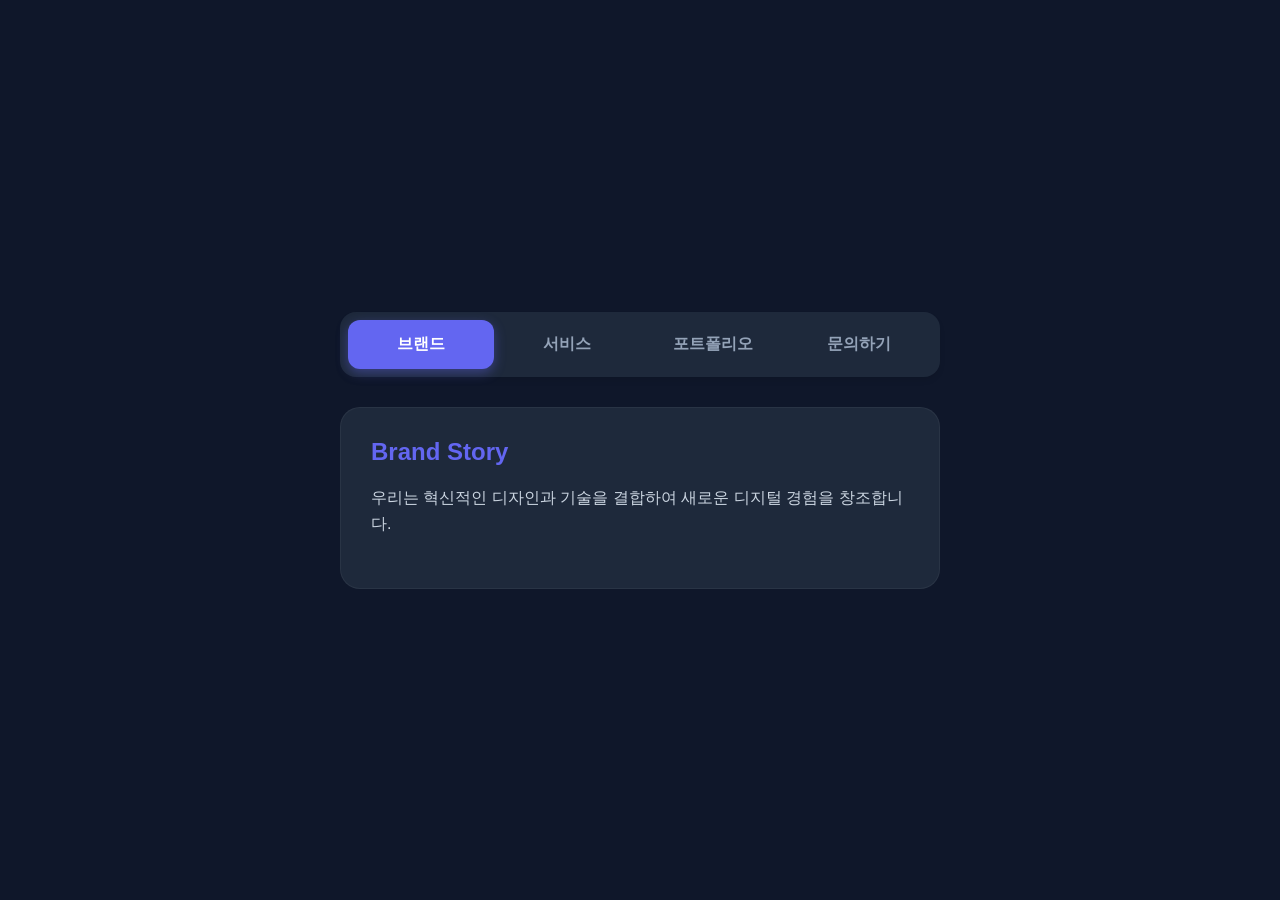
<file: tap.html>
<!DOCTYPE html>
<html lang="ko">
<head>
    <meta charset="UTF-8">
    <meta name="viewport" content="width=device-width, initial-scale=1.0">
    <title>GSAP Interactive Tab Menu</title>
    <script src="https://cdnjs.cloudflare.com/ajax/libs/gsap/3.12.2/gsap.min.js"></script>
    <style>
        :root {
            --primary: #6366f1;
            --bg: #0f172a;
            --tab-base: #1e293b;
            --text-active: #ffffff;
            --text-dim: #94a3b8;
        }

        body {
            background-color: var(--bg);
            color: white;
            display: flex;
            justify-content: center;
            align-items: center;
            min-height: 100vh;
            margin: 0;
            font-family: 'Pretendard', sans-serif;
        }

        .tab-wrapper {
            width: 100%;
            max-width: 600px;
            padding: 20px;
        }

        /* 탭 리스트 - 배경 역할 */
        .tab-list {
            position: relative;
            display: flex;
            background: var(--tab-base);
            padding: 8px;
            border-radius: 16px;
            margin-bottom: 30px;
            box-shadow: 0 4px 6px -1px rgba(0, 0, 0, 0.1);
        }

        /* 따라다니는 배경 (Indicator) */
        .tab-indicator {
            position: absolute;
            top: 8px;
            left: 8px;
            height: calc(100% - 16px);
            background: var(--primary);
            border-radius: 12px;
            z-index: 0;
            box-shadow: 0 4px 12px rgba(99, 102, 241, 0.4);
            /* 초기 너비는 JS에서 계산 */
        }

        .tab-btn {
            flex: 1;
            position: relative;
            z-index: 1; /* 인디케이터보다 위에 위치 */
            border: none;
            background: none;
            padding: 14px 0;
            cursor: pointer;
            font-size: 1rem;
            font-weight: 600;
            color: var(--text-dim);
            transition: color 0.3s ease;
            outline: none;
        }

        .tab-btn.active {
            color: var(--text-active);
        }

        /* 접근성 포커스 스타일 */
        .tab-btn:focus-visible {
            box-shadow: 0 0 0 2px rgba(255, 255, 255, 0.5);
            border-radius: 10px;
        }

        /* 콘텐츠 스타일 */
        .tab-panel {
            background: #1e293b;
            padding: 30px;
            border-radius: 20px;
            min-height: 120px;
            border: 1px solid rgba(255, 255, 255, 0.05);
        }

        .tab-panel h2 { margin-top: 0; color: var(--primary); }
        .tab-panel p { line-height: 1.6; color: #cbd5e1; }
        
        [hidden] { display: none; }
    </style>
</head>
<body>

<div class="tab-wrapper">
    <!-- 탭 메뉴 영역 -->
    <div class="tab-list" role="tablist">
        <!-- 움직이는 배경 요소 -->
        <div class="tab-indicator"></div>
        
        <button role="tab" aria-selected="true" aria-controls="p1" id="t1" class="tab-btn active">브랜드</button>
        <button role="tab" aria-selected="false" aria-controls="p2" id="t2" class="tab-btn" tabindex="-1">서비스</button>
        <button role="tab" aria-selected="false" aria-controls="p3" id="t3" class="tab-btn" tabindex="-1">포트폴리오</button>
        <button role="tab" aria-selected="false" aria-controls="p4" id="t4" class="tab-btn" tabindex="-1">문의하기</button>
    </div>

    <!-- 콘텐츠 영역 -->
    <div class="tab-content">
        <div id="p1" role="tabpanel" aria-labelledby="t1" class="tab-panel">
            <h2>Brand Story</h2>
            <p>우리는 혁신적인 디자인과 기술을 결합하여 새로운 디지털 경험을 창조합니다.</p>
        </div>
        <div id="p2" role="tabpanel" aria-labelledby="t2" class="tab-panel" hidden>
            <h2>Our Service</h2>
            <p>웹 표준 준수, UI/UX 디자인, 그리고 최적화된 퍼포먼스를 제공합니다.</p>
        </div>
        <div id="p3" role="tabpanel" aria-labelledby="t3" class="tab-panel" hidden>
            <h2>Portfolio</h2>
            <p>수많은 기업들과 함께 성공적인 프로젝트를 완수해 왔습니다.</p>
        </div>
        <div id="p4" role="tabpanel" aria-labelledby="t4" class="tab-panel" hidden>
            <h2>Contact Us</h2>
            <p>당신의 아이디어를 실현할 준비가 되었습니다. 지금 바로 연락주세요.</p>
        </div>
    </div>
</div>

<script>
    const tabs = document.querySelectorAll('.tab-btn');
    const panels = document.querySelectorAll('.tab-panel');
    const indicator = document.querySelector('.tab-indicator');

    function moveIndicator(target) {
        // 부모(tab-list) 기준으로 버튼의 위치와 너비를 계산하여 배경을 이동시킴
        gsap.to(indicator, {
            x: target.offsetLeft - 8, // padding 값 보정
            width: target.offsetWidth,
            duration: 0.5,
            ease: "back.out(1.5)" // 살짝 넘쳤다 돌아오는 쫀득한 느낌
        });
    }

    function switchTab(index, shouldFocus = true) {
        const activeTab = tabs[index];

        // 1. 상태 업데이트
        tabs.forEach((tab, i) => {
            const isActive = i === index;
            tab.classList.toggle('active', isActive);
            tab.setAttribute('aria-selected', isActive);
            tab.setAttribute('tabindex', isActive ? '0' : '-1');
            panels[i].hidden = !isActive;
        });

        // 2. 배경 이동 애니메이션
        moveIndicator(activeTab);

        // 3. 콘텐츠 등장 애니메이션
        gsap.fromTo(panels[index], 
            { opacity: 0, y: 15 }, 
            { opacity: 1, y: 0, duration: 0.4 }
        );

        if (shouldFocus) activeTab.focus();
    }

    // 초기 위치 설정
    window.onload = () => {
        moveIndicator(tabs[0]);
    };

    // 클릭 이벤트 핸들러
    tabs.forEach((tab, idx) => {
        tab.addEventListener('click', () => switchTab(idx));
    });

    // 키보드 접근성 핸들러
    document.querySelector('.tab-list').addEventListener('keydown', (e) => {
        let currentIdx = Array.from(tabs).indexOf(document.activeElement);
        
        if (e.key === 'ArrowRight') {
            switchTab((currentIdx + 1) % tabs.length);
        } else if (e.key === 'ArrowLeft') {
            switchTab((currentIdx - 1 + tabs.length) % tabs.length);
        }
    });

    // 윈도우 리사이즈 시 배경 위치 재조정
    window.addEventListener('resize', () => {
        const activeTab = document.querySelector('.tab-btn.active');
        moveIndicator(activeTab);
    });
</script>

</body>
</html>
</file>
<file: style.css>
<!-- 기본 스타일 -->
body {
    margin: 0;
    font-family: Arial, sans-serif;
}

/* 네비게이션 바 */
nav {
    background-color: #333;
    color: white;
    position: relative;
}

.nav-container {
    max-width: 1200px;
    margin: 0 auto;
    display: flex;
    justify-content: space-between;
    align-items: center;
    padding: 0 20px;
}

.nav-menu {
    display: flex;
    list-style: none;
    margin: 0;
    padding: 0;
}

.nav-menu li {
    position: relative;
}

.nav-menu a {
    display: block;
    padding: 15px 20px;
    color: white;
    text-decoration: none;
}

.nav-menu a:hover {
    background-color: #555;
}

/* 서브메뉴 */
.submenu {
    display: none;
    position: absolute;
    top: 100%;
    left: 0;
    width: 100vw;
    background-color: rgba(0, 0, 0, 0.9);
    z-index: 1000;
    padding: 20px 0;
}

.submenu-container {
    max-width: 1200px;
    margin: 0 auto;
    display: flex;
    justify-content: space-around;
}

.submenu-column {
    flex: 1;
    padding: 0 20px;
}

.submenu-column h3 {
    margin: 0 0 10px 0;
    color: white;
}

.submenu-column ul {
    list-style: none;
    padding: 0;
    margin: 0;
}

.submenu-column ul li {
    margin-bottom: 5px;
}

.submenu-column ul li a {
    color: #ccc;
    text-decoration: none;
}

.submenu-column ul li a:hover {
    color: white;
}

/* 호버 시 서브메뉴 표시 */
nav:hover .submenu {
    display: block;
}

/* 햄버거 메뉴 (모바일) */
.hamburger {
    display: none;
    flex-direction: column;
    cursor: pointer;
}

.hamburger span {
    width: 25px;
    height: 3px;
    background-color: white;
    margin: 3px 0;
    transition: 0.3s;
}
/* 모바일 스타일 */
@media (max-width: 768px) {
    .nav-menu {
        display: none;
        flex-direction: column;
        width: 100%;
        position: absolute;
        top: 100%;
        left: 0;
        background-color: #333;
    }

    .nav-menu.active {
        display: flex;
    }

    .hamburger {
        display: flex;
    }

    .submenu {
        position: static;
        width: 100%;
        background-color: #444;
        display: none;
    }

    .submenu.active {
        display: block;
    }

    .submenu-container {
        flex-direction: column;
    }

    .submenu-column {
        padding: 10px 20px;
    }
}
</file>
